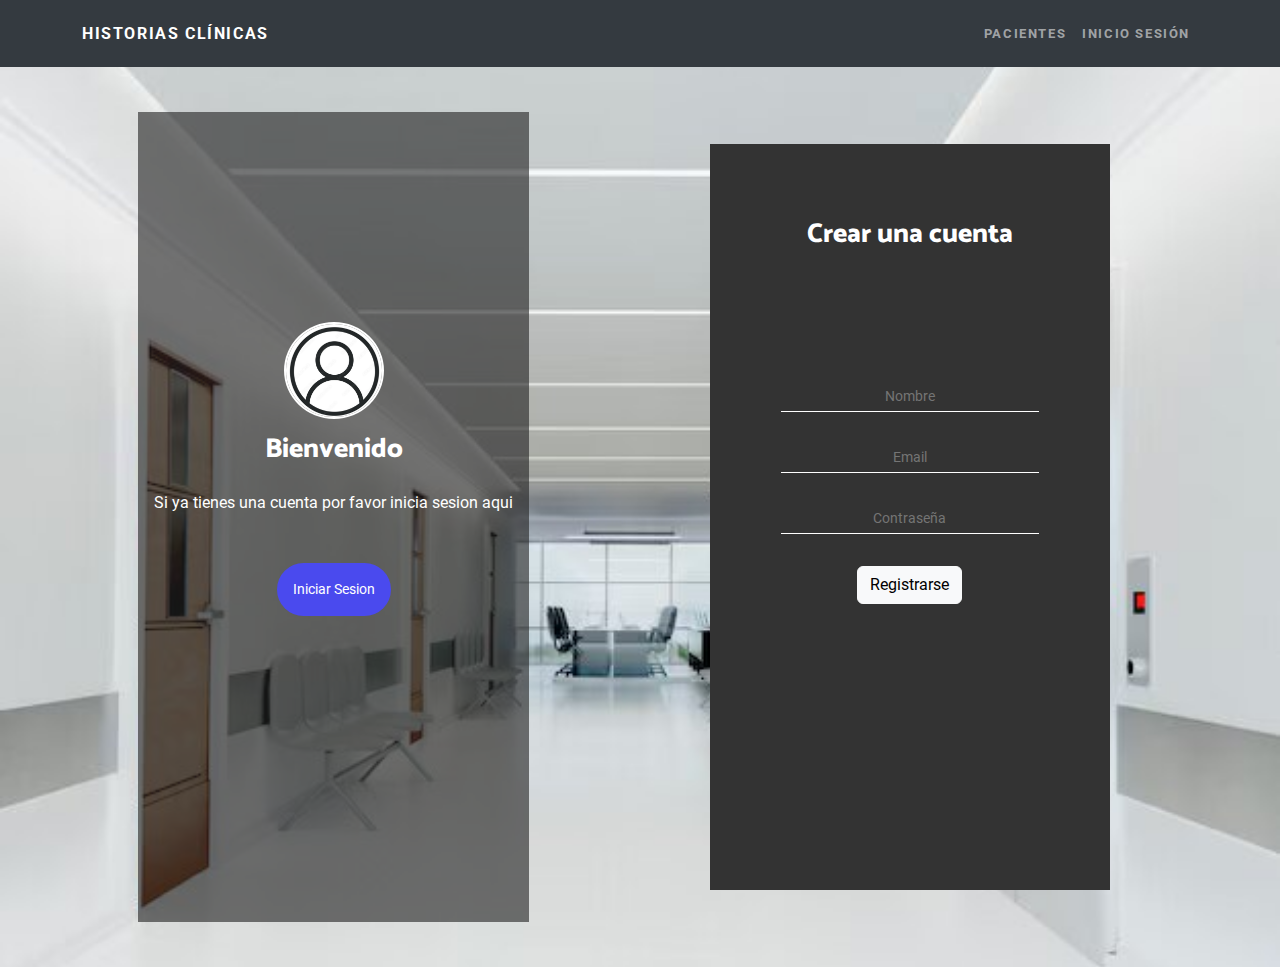
<file: login.html>
<!DOCTYPE html>
<html data-bs-theme="light" lang="en">
  <!-- Declaración del tipo de documento y configuración del idioma -->
  <head>
    <meta charset="utf-8" />
    <!-- Configuración del juego de caracteres -->
    <meta
      name="viewport"
      content="width=device-width, initial-scale=1.0, shrink-to-fit=no"
    />
    <!-- Configuración del viewport para diseño responsive -->
    <title>Luber</title>
    <!-- Título de la página -->
    <link rel="stylesheet" href="./assets/css/login.css" />
    <!-- Enlace a la hoja de estilos personalizada para el login -->
    <link rel="preconnect" href="https://fonts.googleapis.com" />
    <!-- Preconexión a Google Fonts para mejorar el rendimiento -->
    <link rel="preconnect" href="https://fonts.gstatic.com" crossorigin />
    <!-- Preconexión a Google Fonts con configuración de CORS -->
    <link
      href="https://fonts.googleapis.com/css2?family=Roboto:wght@400;700&display=swap"
      rel="stylesheet"
    />
    <!-- Enlace a la fuente Roboto desde Google Fonts -->
    <link
      href="https://unpkg.com/boxicons@2.1.1/css/boxicons.min.css"
      rel="stylesheet"
    />
    <!-- Enlace a los íconos de Boxicons -->
    <link rel="stylesheet" href="assets/bootstrap/css/bootstrap.min.css" />
    <!-- Enlace a la hoja de estilos de Bootstrap -->
    <link rel="stylesheet" href="assets/css/Catamaran.css" />
    <!-- Enlace a la fuente Catamaran -->
    <link rel="stylesheet" href="assets/css/Lato.css" />
    <!-- Enlace a la fuente Lato -->
    <link rel="stylesheet" href="assets/css/Roboto.css" />
    <!-- Enlace a la fuente Roboto -->
  </head>
  <body>
    <!-- Cuerpo del documento -->
    <nav class="navbar navbar-expand-lg bg-dark navbar-custom navbar-dark">
      <!-- Barra de navegación -->
      <div class="container">
        <a class="navbar-brand" href="index.html">Historias clínicas</a>
        <!-- Enlace a la página principal -->
        <button
          data-bs-toggle="collapse"
          class="navbar-toggler"
          data-bs-target="#navbarResponsive"
        >
          <span class="visually-hidden">Toggle navigation</span>
          <!-- Botón para expandir/collapse la navegación -->
          <span class="navbar-toggler-icon"></span>
          <!-- Ícono del botón -->
        </button>
        <div class="collapse navbar-collapse" id="navbarResponsive">
          <ul class="navbar-nav ms-auto">
            <!-- Lista de elementos de la navegación -->
            <li class="nav-item">
              <a class="nav-link" href="lista.html">Pacientes</a>
              <!-- Enlace a la página de lista de pacientes -->
            </li>
            <li class="nav-item">
              <a class="nav-link" href="login.html">Inicio sesión</a>
              <!-- Enlace a la página de inicio de sesión -->
            </li>
          </ul>
        </div>
      </div>
    </nav>
    <div class="section">
      <!-- Sección principal -->
      <div class="container-form sign-up">
        <!-- Contenedor para el formulario de registro -->
        <div class="welcome-back">
          <!-- Mensaje de bienvenida -->
          <div class="message">
            <img src="./assets/img/login.jpg" alt="Imagen de Bienvenida" />
            <!-- Imagen de bienvenida -->
            <h2>Bienvenido</h2>
            <p>Si ya tienes una cuenta por favor inicia sesion aqui</p>
            <button class="sign-up-btn">Iniciar Sesion</button>
            <!-- Botón para cambiar a la vista de inicio de sesión -->
          </div>
        </div>
        <form class="formulario" id="registerForm" action="index.html">
          <!-- Formulario de registro -->
          <h2 class="create-account">Crear una cuenta</h2>
          <p class="cuenta-gratis"></p>
          <input type="text" placeholder="Nombre" id="nameInput" required />
          <!-- Campo de texto para el nombre -->
          <input type="email" placeholder="Email" id="emailInput" required />
          <!-- Campo de texto para el email -->
          <input type="password" placeholder="Contraseña" id="passwordInput" />
          <!-- Campo de texto para la contraseña -->
          <button type="submit" class="btn btn-light">Registrarse</button>
          <!-- Botón de envío del formulario de registro -->
        </form>
      </div>
      <div class="container-form sign-in">
        <!-- Contenedor para el formulario de inicio de sesión -->
        <form class="formulario" id="loginForm" action="index.html">
          <!-- Formulario de inicio de sesión -->
          <h2 class="create-account">Iniciar Sesion</h2>
          <p class="cuenta-gratis"></p>
          <input type="email" placeholder="Correo" id="loginEmailInput" />
          <!-- Campo de texto para el email de inicio de sesión -->
          <input
            type="password"
            placeholder="Contraseña"
            id="loginPasswordInput"
          />
          <!-- Campo de texto para la contraseña de inicio de sesión -->
          <button type="submit" class="btn btn-light">Iniciar sesión</button>
          <!-- Botón de envío del formulario de inicio de sesión -->
        </form>
        <div class="welcome-back">
          <!-- Mensaje de bienvenida -->
          <div class="message">
            <h2>Bienvenido de nuevo</h2>
            <p>Registrese aqui</p>
            <button class="sign-in-btn">Registrarse</button>
            <!-- Botón para cambiar a la vista de registro -->
          </div>
        </div>
      </div>
    </div>
    <script src="assets/js/login.js"></script>
    <!-- Enlace al archivo JavaScript personalizado para el login -->
    <script src="https://cdn.jsdelivr.net/npm/bootstrap@5.3.2/dist/js/bootstrap.bundle.min.js"></script>
    <!-- Enlace al archivo JavaScript de Bootstrap -->
  </body>
</html>
</file>
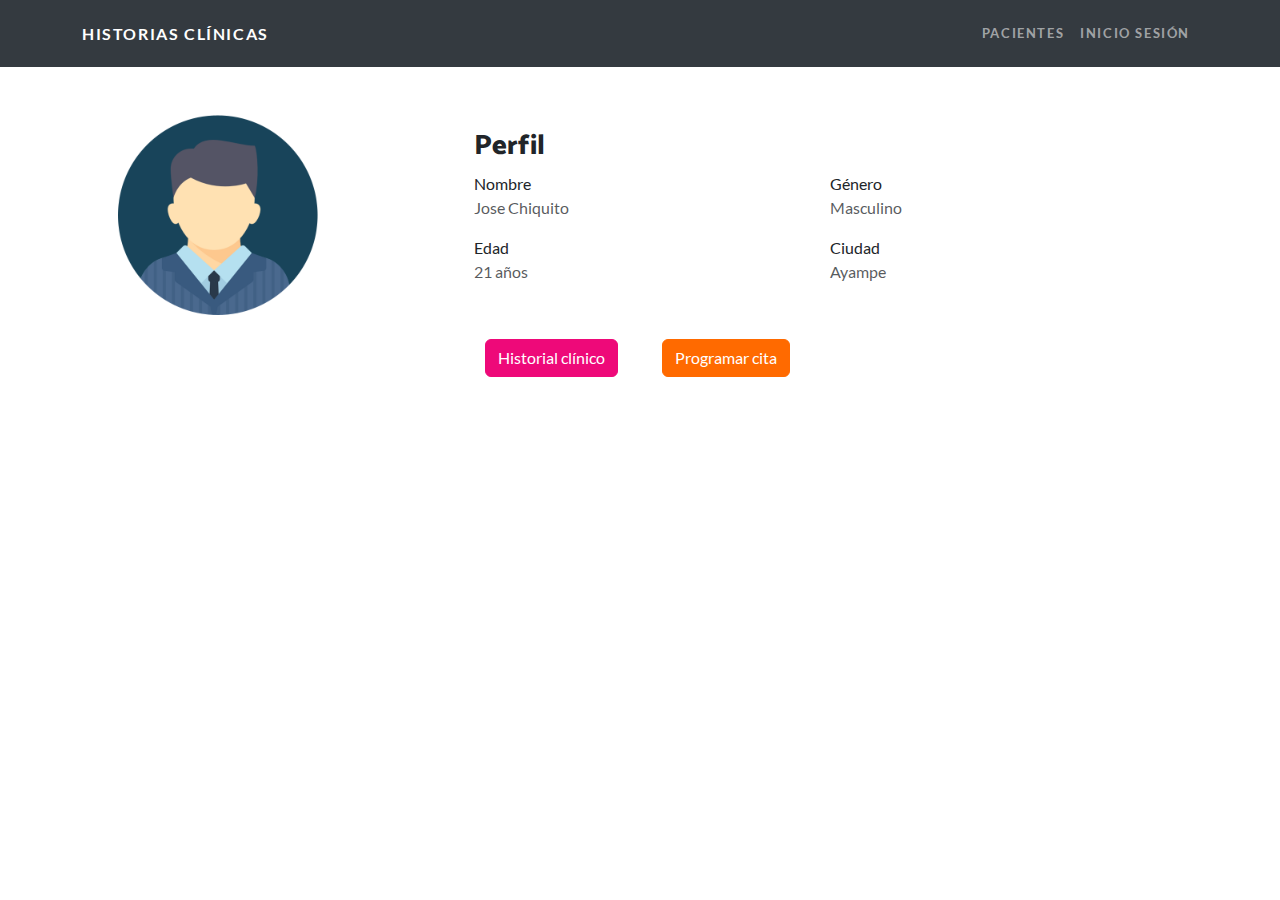
<file: profile.html>
<!DOCTYPE html>
<html data-bs-theme="light" lang="en">
  <!-- Declaración del tipo de documento y configuración del idioma -->
  <head>
    <meta charset="utf-8" />
    <!-- Configuración del juego de caracteres -->
    <meta
      name="viewport"
      content="width=device-width, initial-scale=1.0, shrink-to-fit=no"
    />
    <!-- Configuración del viewport para diseño responsive -->
    <title>Luber</title>
    <!-- Título de la página -->
    <link rel="stylesheet" href="assets/bootstrap/css/bootstrap.min.css" />
    <!-- Enlace a la hoja de estilos de Bootstrap -->
    <link rel="stylesheet" href="assets/css/Catamaran.css" />
    <!-- Enlace a la fuente Catamaran -->
    <link rel="stylesheet" href="assets/css/Lato.css" />
    <!-- Enlace a la fuente Lato -->
    <link rel="stylesheet" href="assets/css/Roboto.css" />
    <!-- Enlace a la fuente Roboto -->
    <link rel="stylesheet" href="assets/css/Lista-Productos-Canito.css" />
    <!-- Enlace a la hoja de estilos personalizada Lista-Productos-Canito -->
    <link rel="stylesheet" href="assets/css/Pretty-Registration-Form-.css" />
    <!-- Enlace a la hoja de estilos personalizada Pretty-Registration-Form -->
    <link
      rel="stylesheet"
      href="assets/css/Responsive-Form-Contact-Form-Clean.css"
    />
    <!-- Enlace a la hoja de estilos personalizada para formularios responsivos -->
    <link rel="stylesheet" href="assets/css/Responsive-Form.css" />
    <!-- Enlace a la hoja de estilos personalizada Responsive-Form -->
  </head>

  <body>
    <!-- Cuerpo del documento -->
    <nav class="navbar navbar-expand-lg bg-dark navbar-custom navbar-dark">
      <!-- Barra de navegación -->
      <div class="container">
        <a class="navbar-brand" href="index.html">Historias clínicas</a>
        <!-- Enlace a la página principal -->
        <button
          data-bs-toggle="collapse"
          class="navbar-toggler"
          data-bs-target="#navbarResponsive"
        >
          <span class="visually-hidden">Toggle navigation</span>
          <!-- Botón para expandir/colapsar la navegación -->
          <span class="navbar-toggler-icon"></span>
          <!-- Ícono del botón -->
        </button>
        <div class="collapse navbar-collapse" id="navbarResponsive">
          <ul class="navbar-nav ms-auto">
            <!-- Lista de elementos de la navegación -->
            <li class="nav-item">
              <a class="nav-link" href="lista.html">Pacientes</a>
              <!-- Enlace a la página de lista de pacientes -->
            </li>
            <li class="nav-item">
              <a class="nav-link" href="login.html">Inicio sesión</a>
              <!-- Enlace a la página de inicio de sesión -->
            </li>
          </ul>
        </div>
      </div>
    </nav>

    <section class="section about-section gray-bg" id="about">
      <!-- Sección de perfil -->
      <div class="container p-5">
        <!-- Contenedor principal con padding -->
        <div class="row align-items-center flex-row-reverse">
          <div class="col-lg-8">
            <div class="about-text go-to">
              <h3 class="dark-color">Perfil</h3>
              <!-- Título de la sección de perfil -->
              <div class="row about-list">
                <div class="col-md-6">
                  <div class="media">
                    <label>Nombre</label>
                    <p class="text-muted">Jose Chiquito</p>
                    <!-- Información del nombre del usuario -->
                  </div>
                  <div class="media">
                    <label>Edad</label>
                    <p class="text-muted">21 años</p>
                    <!-- Información de la edad del usuario -->
                  </div>
                </div>
                <div class="col-md-6">
                  <div class="media">
                    <label>Género</label>
                    <p class="text-muted">Masculino</p>
                    <!-- Información del género del usuario -->
                  </div>
                  <div class="media">
                    <label>Ciudad</label>
                    <p class="text-muted">Ayampe</p>
                    <!-- Información de la ciudad del usuario -->
                  </div>
                </div>
              </div>
            </div>
          </div>
          <div class="col-lg-4">
            <div class="about-avatar">
              <img
                style="height: 200px"
                src="./assets/img/usuario.png"
                title=""
              />
              <!-- Imagen de perfil del usuario -->
            </div>
          </div>
        </div>
        <div class="counter">
          <div class="row">
            <div class="mt-4 col-6">
              <div class="float-end count-data text-center">
                <a href="history.html" class="btn btn-primary"
                  >Historial clínico</a
                >
                <!-- Enlace al historial clínico del usuario -->
              </div>
            </div>
            <div class="mt-4 col-6">
              <div class="float-start count-data text-center">
                <a href="program.html" class="btn btn-secondary"
                  >Programar cita</a
                >
                <!-- Enlace para programar una cita -->
              </div>
            </div>
          </div>
        </div>
      </div>
    </section>

    <script src="https://cdn.jsdelivr.net/npm/bootstrap@5.3.2/dist/js/bootstrap.bundle.min.js"></script>
    <!-- Enlace al archivo JavaScript de Bootstrap -->
  </body>
</html>
</file>
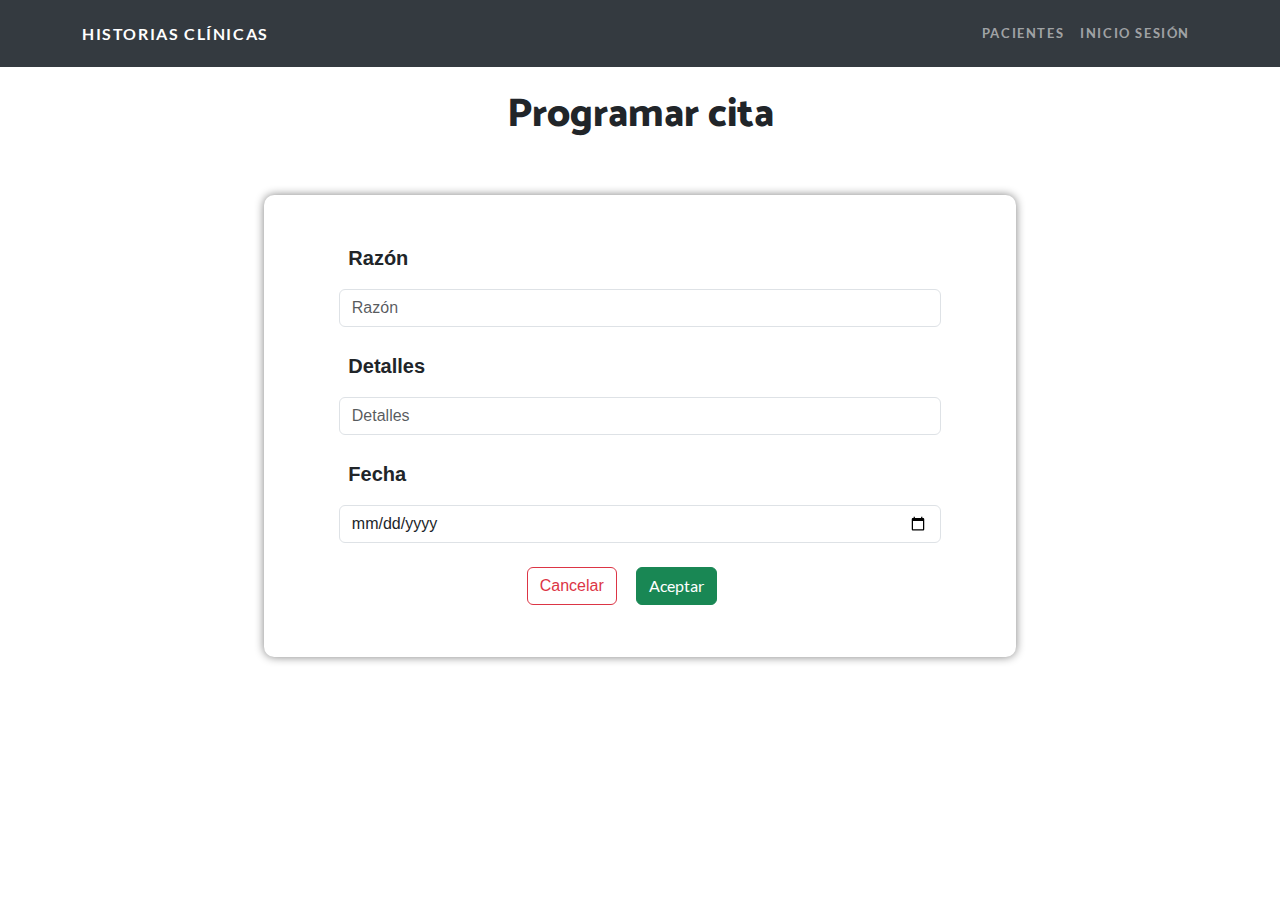
<file: program.html>
<!DOCTYPE html>
<html data-bs-theme="light" lang="en">
  <!-- Declaración del tipo de documento y configuración del idioma -->
  <head>
    <meta charset="utf-8" />
    <!-- Configuración del juego de caracteres -->
    <meta
      name="viewport"
      content="width=device-width, initial-scale=1.0, shrink-to-fit=no"
    />
    <!-- Configuración del viewport para diseño responsive -->
    <title>Luber</title>
    <!-- Título de la página -->
    <link rel="stylesheet" href="assets/bootstrap/css/bootstrap.min.css" />
    <!-- Enlace a la hoja de estilos de Bootstrap -->
    <link rel="stylesheet" href="assets/css/Catamaran.css" />
    <!-- Enlace a la fuente Catamaran -->
    <link rel="stylesheet" href="assets/css/Lato.css" />
    <!-- Enlace a la fuente Lato -->
    <link
      rel="stylesheet"
      href="assets/css/Responsive-Form-Contact-Form-Clean.css"
    />
    <!-- Enlace a la hoja de estilos personalizada para formularios responsivos -->
  </head>

  <body>
    <!-- Cuerpo del documento -->
    <nav class="navbar navbar-expand-lg bg-dark navbar-custom navbar-dark">
      <!-- Barra de navegación -->
      <div class="container">
        <a class="navbar-brand" href="index.html">Historias clínicas</a>
        <!-- Enlace a la página principal -->
        <button
          data-bs-toggle="collapse"
          class="navbar-toggler"
          data-bs-target="#navbarResponsive"
        >
          <span class="visually-hidden">Toggle navigation</span>
          <!-- Botón para expandir/collapse la navegación -->
          <span class="navbar-toggler-icon"></span>
          <!-- Ícono del botón -->
        </button>
        <div class="collapse navbar-collapse" id="navbarResponsive">
          <ul class="navbar-nav ms-auto">
            <!-- Lista de elementos de la navegación -->
            <li class="nav-item">
              <a class="nav-link" href="lista.html">Pacientes</a>
              <!-- Enlace a la página de lista de pacientes -->
            </li>
            <li class="nav-item">
              <a class="nav-link" href="login.html">Inicio sesión</a>
              <!-- Enlace a la página de inicio de sesión -->
            </li>
          </ul>
        </div>
      </div>
    </nav>
    <div>
      <h1 class="text-center pt-4">Programar cita</h1>
      <!-- Título centrado de la sección de programación de citas -->
    </div>
    <div class="container p-5">
      <!-- Contenedor principal con padding -->
      <div>
        <form id="appointmentForm">
          <!-- Formulario de programación de citas -->
          <div class="form-group mb-3">
            <div id="formdiv">
              <div
                class="row"
                style="margin-right: 0px; margin-left: 0px; padding-top: 24px"
              >
                <div class="col-md-8 offset-md-1 mt-4">
                  <!-- Etiqueta y campo de entrada para la razón de la cita -->
                  <p
                    style="
                      margin-left: 2%;
                      font-family: Roboto, sans-serif;
                      font-size: 20px;
                    "
                  >
                    <strong>Razón</strong>
                  </p>
                </div>
                <div class="col-md-10 offset-md-1">
                  <input
                    class="form-control"
                    type="text"
                    style="margin-left: 0px; font-family: Roboto, sans-serif"
                    name="reason"
                    id="reasonInput"
                    placeholder="Razón"
                  />
                  <!-- Campo de texto para la razón de la cita -->
                </div>
              </div>
              <div
                class="row"
                style="margin-right: 0px; margin-left: 0px; padding-top: 24px"
              >
                <div class="col-md-8 offset-md-1">
                  <!-- Etiqueta y campo de entrada para los detalles de la cita -->
                  <p
                    style="
                      margin-left: 2%;
                      font-family: Roboto, sans-serif;
                      font-size: 20px;
                    "
                  >
                    <strong>Detalles</strong>
                  </p>
                </div>
                <div class="col-md-10 offset-md-1">
                  <input
                    class="form-control"
                    type="text"
                    style="margin-left: 0px; font-family: Roboto, sans-serif"
                    id="detailsInput"
                    placeholder="Detalles"
                  />
                  <!-- Campo de texto para los detalles de la cita -->
                </div>
              </div>
              <div
                class="row"
                style="margin-right: 0px; margin-left: 0px; padding-top: 24px"
              >
                <div class="col-md-8 offset-md-1">
                  <!-- Etiqueta y campo de entrada para la fecha de la cita -->
                  <p
                    style="
                      margin-left: 2%;
                      font-family: Roboto, sans-serif;
                      font-size: 20px;
                    "
                  >
                    <strong>Fecha</strong>
                  </p>
                </div>
                <div class="col-md-10 offset-md-1">
                  <input
                    class="form-control"
                    style="font-family: Roboto, sans-serif"
                    type="date"
                    id="dateInput"
                  />
                  <!-- Campo de texto para la fecha de la cita -->
                </div>
              </div>
              <div
                class="row"
                style="margin-right: 0px; margin-left: 0px; padding-top: 24px"
              >
                <div class="col-12 col-md-4 col-xl-5 offset-md-4 offset-xl-4">
                  <!-- Botones de cancelar y aceptar -->
                  <a
                    class="btn btn-outline-danger"
                    style="font-family: Roboto, sans-serif"
                    href="profile.html"
                  >
                    Cancelar
                  </a>
                  <!-- Botón para cancelar y regresar al perfil -->
                  <button
                    class="btn btn-success"
                    style="margin-left: 16px"
                    type="submit"
                  >
                    Aceptar
                  </button>
                  <!-- Botón para enviar el formulario -->
                </div>
              </div>
            </div>
          </div>
        </form>
        <!-- Cierre del formulario -->
      </div>
    </div>
    <!-- Cierre del contenedor principal -->
    <script src="https://cdn.jsdelivr.net/npm/bootstrap@5.3.2/dist/js/bootstrap.bundle.min.js"></script>
    <!-- Enlace al archivo JavaScript de Bootstrap -->
    <script src="assets/js/programar.js"></script>
    <!-- Enlace al archivo JavaScript personalizado para la programación de citas -->
  </body>
</html>
</file>
<file: assets/css/login.css>
/* Estilo global para todas las etiquetas */
* {
  margin: 0;
  padding: 0;
  box-sizing: border-box;
  font-family: "Roboto", sans-serif; /* Establece la fuente predeterminada para todo el documento */
}

/* Estilo para una sección genérica */
.section {
  height: 100vh; /* Toma el 100% del alto de la ventana */
  display: flex; /* Usa el modelo de caja flexible */
  align-items: center; /* Centra verticalmente los elementos */
  justify-content: center; /* Centra horizontalmente los elementos */
  background-image: url("../img/iman.jpg"); /* Establece una imagen de fondo */
  background-position: center; /* Centra la imagen de fondo */
  background-repeat: no-repeat; /* No repite la imagen de fondo */
  background-size: cover; /* Ajusta la imagen de fondo para cubrir todo el contenedor */
  color: #fff; /* Color de texto blanco */
}

/* Estilo para un contenedor de formularios */
.container-form {
  width: 90%; /* Ancho del contenedor */
  height: 90vh; /* Alto del contenedor */
  display: flex; /* Usa el modelo de caja flexible */
  justify-content: space-around; /* Distribuye los elementos equitativamente */
  transition: all 0.5s ease-out; /* Transición suave para cambios */
}

/* Estilo para la sección de bienvenida */
.welcome-back {
  display: flex; /* Usa el modelo de caja flexible */
  align-items: center; /* Centra verticalmente los elementos */
  text-align: center; /* Alinea el texto al centro */
  color: #222222; /* Color de texto oscuro */
  background-color: #2222229c; /* Color de fondo oscuro con transparencia */
}

/* Estilo para el mensaje */
.message {
  padding: 1rem; /* Espaciado interno */
  color: white; /* Color de texto blanco */
  position: relative; /* Posición relativa para el posicionamiento de la imagen */
}

/* Estilo para la imagen dentro del mensaje */
.message img {
  width: 100px; /* Ajusta el tamaño de la imagen según tu diseño */
  height: auto; /* Para mantener la proporción de la imagen */
  position: absolute; /* Posición absoluta para ajustarla */
  top: -80px; /* Ajusta la posición vertical de la imagen */
  left: 50%; /* Centra horizontalmente la imagen */
  transform: translateX(-50%); /* Centra horizontalmente la imagen */
  border-radius: 50%; /* Borde redondo */
  border: 2px solid white; /* Borde blanco */
  z-index: 1; /* Para colocar la imagen encima del texto */
}

/* Estilo para párrafos dentro del mensaje */
.message p {
  color: white; /* Cambiar el color del texto a blanco */
}

/* Estilo para títulos dentro del mensaje */
.message h2 {
  font-size: 1.7rem;
  padding: 1rem 0;
}

/* Estilo para botones dentro del mensaje */
.message button {
  padding: 1rem;
  font-weight: 400;
  background-color: #4a4aee;
  border-radius: 2rem;
  border: none;
  outline: none;
  cursor: pointer;
  font-size: 0.9rem;
  margin-top: 2rem;
  transition: all 0.3s ease-in;
  color: #fff;
}

/* Estilo para botones en estado hover */
.message button:hover {
  background-color: #6464f8;
}

/* Estilo para el contenedor del formulario */
.formulario {
  width: 400px;
  padding: 1rem;
  margin: 2rem;
  background-color: rgb(51, 51, 51);
  text-align: center;
}

/* Estilo para el enlace de creación de cuenta */
.create-account {
  padding: 2.7rem 0;
  font-size: 1.7rem;
  margin-top: 1rem;
}

/* Estilo para el icono en el borde */
.border-icon {
  height: 20px;
  width: 20px;
  display: flex;
  align-items: center;
  justify-content: center;
  padding: 1.5rem;
  border: solid thin white;
  border-radius: 50%;
  font-size: 1.5rem;
  transition: all 0.3s ease-in;
}

/* Estilo para el icono en estado hover */
.border-icon:hover {
  background-color: #4a4aee;
  cursor: pointer;
}

/* Estilo para la sección "Cuenta gratis" */
.cuenta-gratis {
  padding: 2rem 0;
}

/* Estilo para los campos de entrada dentro del formulario */
.formulario input {
  width: 70%; /* Ancho del campo de entrada */
  display: block; /* Hace que el elemento sea un bloque */
  margin: auto; /* Centra horizontalmente el campo de entrada */
  margin-bottom: 2rem; /* Espaciado inferior */
  background-color: transparent; /* Fondo transparente */
  border: none; /* Sin borde */
  border-bottom: white thin solid; /* Borde inferior delgado blanco */
  text-align: center; /* Alineación del texto al centro */
  outline: none; /* Sin contorno al seleccionar */
  padding: 0.2rem 0; /* Espaciado interno */
  font-size: 0.9rem; /* Tamaño de fuente */
  color: white; /* Color de texto blanco */
}

/* Estilo específico para el botón dentro del formulario */
.formulario input[type="button"] {
  width: 60%; /* Ancho del botón */
  margin: auto; /* Centra horizontalmente el botón */
  border: solid thin white; /* Borde delgado blanco */
  padding: 0.7rem; /* Espaciado interno del botón */
  border-radius: 2rem; /* Borde redondeado */
  background-color: white; /* Color de fondo blanco */
  font-weight: 600; /* Peso de la fuente */
  margin-top: 3rem; /* Espaciado superior */
  font-size: 0.8rem; /* Tamaño de fuente */
  cursor: pointer; /* Cursor de puntero */
  color: #222; /* Color de texto oscuro */
}
.sign-in {
  position: absolute; /* Posición absoluta */
  opacity: 0; /* Opacidad inicial cero */
  visibility: hidden; /* Oculto inicialmente */
}

/* Estado activo de la sección de inicio de sesión */
.sign-in.active {
  opacity: 1; /* Opacidad completa al activarse */
  visibility: visible; /* Visible al activarse */
}

/* Estado activo de la sección de registro */
.sign-up.active {
  opacity: 0; /* Opacidad cero al activarse */
  visibility: hidden; /* Oculto al activarse */
}
</file>
<file: assets/css/Catamaran.css>
@font-face {
	font-family: 'Catamaran';
	src: url(../../assets/fonts/Catamaran-e380442d8b1468628aa314dca45a5fd0.woff2) format('woff2');
	font-weight: 100;
	font-style: normal;
	font-display: swap;
	unicode-range: U+0964-0965, U+0B82-0BFA, U+200C-200D, U+20B9, U+25CC;
}

@font-face {
	font-family: 'Catamaran';
	src: url(../../assets/fonts/Catamaran-a330b8a35fa3025064650dfed8b283e7.woff2) format('woff2');
	font-weight: 100;
	font-style: normal;
	font-display: swap;
	unicode-range: U+0100-02AF, U+0304, U+0308, U+0329, U+1E00-1E9F, U+1EF2-1EFF, U+2020, U+20A0-20AB, U+20AD-20C0, U+2113, U+2C60-2C7F, U+A720-A7FF;
}

@font-face {
	font-family: 'Catamaran';
	src: url(../../assets/fonts/Catamaran-4fceb9c253d361775ad59bd3c1d80775.woff2) format('woff2');
	font-weight: 100;
	font-style: normal;
	font-display: swap;
	unicode-range: U+0000-00FF, U+0131, U+0152-0153, U+02BB-02BC, U+02C6, U+02DA, U+02DC, U+0304, U+0308, U+0329, U+2000-206F, U+2074, U+20AC, U+2122, U+2191, U+2193, U+2212, U+2215, U+FEFF, U+FFFD;
}

@font-face {
	font-family: 'Catamaran';
	src: url(../../assets/fonts/Catamaran-e380442d8b1468628aa314dca45a5fd0.woff2) format('woff2');
	font-weight: 200;
	font-style: normal;
	font-display: swap;
	unicode-range: U+0964-0965, U+0B82-0BFA, U+200C-200D, U+20B9, U+25CC;
}

@font-face {
	font-family: 'Catamaran';
	src: url(../../assets/fonts/Catamaran-a330b8a35fa3025064650dfed8b283e7.woff2) format('woff2');
	font-weight: 200;
	font-style: normal;
	font-display: swap;
	unicode-range: U+0100-02AF, U+0304, U+0308, U+0329, U+1E00-1E9F, U+1EF2-1EFF, U+2020, U+20A0-20AB, U+20AD-20C0, U+2113, U+2C60-2C7F, U+A720-A7FF;
}

@font-face {
	font-family: 'Catamaran';
	src: url(../../assets/fonts/Catamaran-4fceb9c253d361775ad59bd3c1d80775.woff2) format('woff2');
	font-weight: 200;
	font-style: normal;
	font-display: swap;
	unicode-range: U+0000-00FF, U+0131, U+0152-0153, U+02BB-02BC, U+02C6, U+02DA, U+02DC, U+0304, U+0308, U+0329, U+2000-206F, U+2074, U+20AC, U+2122, U+2191, U+2193, U+2212, U+2215, U+FEFF, U+FFFD;
}

@font-face {
	font-family: 'Catamaran';
	src: url(../../assets/fonts/Catamaran-e380442d8b1468628aa314dca45a5fd0.woff2) format('woff2');
	font-weight: 300;
	font-style: normal;
	font-display: swap;
	unicode-range: U+0964-0965, U+0B82-0BFA, U+200C-200D, U+20B9, U+25CC;
}

@font-face {
	font-family: 'Catamaran';
	src: url(../../assets/fonts/Catamaran-a330b8a35fa3025064650dfed8b283e7.woff2) format('woff2');
	font-weight: 300;
	font-style: normal;
	font-display: swap;
	unicode-range: U+0100-02AF, U+0304, U+0308, U+0329, U+1E00-1E9F, U+1EF2-1EFF, U+2020, U+20A0-20AB, U+20AD-20C0, U+2113, U+2C60-2C7F, U+A720-A7FF;
}

@font-face {
	font-family: 'Catamaran';
	src: url(../../assets/fonts/Catamaran-4fceb9c253d361775ad59bd3c1d80775.woff2) format('woff2');
	font-weight: 300;
	font-style: normal;
	font-display: swap;
	unicode-range: U+0000-00FF, U+0131, U+0152-0153, U+02BB-02BC, U+02C6, U+02DA, U+02DC, U+0304, U+0308, U+0329, U+2000-206F, U+2074, U+20AC, U+2122, U+2191, U+2193, U+2212, U+2215, U+FEFF, U+FFFD;
}

@font-face {
	font-family: 'Catamaran';
	src: url(../../assets/fonts/Catamaran-e380442d8b1468628aa314dca45a5fd0.woff2) format('woff2');
	font-weight: 400;
	font-style: normal;
	font-display: swap;
	unicode-range: U+0964-0965, U+0B82-0BFA, U+200C-200D, U+20B9, U+25CC;
}

@font-face {
	font-family: 'Catamaran';
	src: url(../../assets/fonts/Catamaran-a330b8a35fa3025064650dfed8b283e7.woff2) format('woff2');
	font-weight: 400;
	font-style: normal;
	font-display: swap;
	unicode-range: U+0100-02AF, U+0304, U+0308, U+0329, U+1E00-1E9F, U+1EF2-1EFF, U+2020, U+20A0-20AB, U+20AD-20C0, U+2113, U+2C60-2C7F, U+A720-A7FF;
}

@font-face {
	font-family: 'Catamaran';
	src: url(../../assets/fonts/Catamaran-4fceb9c253d361775ad59bd3c1d80775.woff2) format('woff2');
	font-weight: 400;
	font-style: normal;
	font-display: swap;
	unicode-range: U+0000-00FF, U+0131, U+0152-0153, U+02BB-02BC, U+02C6, U+02DA, U+02DC, U+0304, U+0308, U+0329, U+2000-206F, U+2074, U+20AC, U+2122, U+2191, U+2193, U+2212, U+2215, U+FEFF, U+FFFD;
}

@font-face {
	font-family: 'Catamaran';
	src: url(../../assets/fonts/Catamaran-e380442d8b1468628aa314dca45a5fd0.woff2) format('woff2');
	font-weight: 500;
	font-style: normal;
	font-display: swap;
	unicode-range: U+0964-0965, U+0B82-0BFA, U+200C-200D, U+20B9, U+25CC;
}

@font-face {
	font-family: 'Catamaran';
	src: url(../../assets/fonts/Catamaran-a330b8a35fa3025064650dfed8b283e7.woff2) format('woff2');
	font-weight: 500;
	font-style: normal;
	font-display: swap;
	unicode-range: U+0100-02AF, U+0304, U+0308, U+0329, U+1E00-1E9F, U+1EF2-1EFF, U+2020, U+20A0-20AB, U+20AD-20C0, U+2113, U+2C60-2C7F, U+A720-A7FF;
}

@font-face {
	font-family: 'Catamaran';
	src: url(../../assets/fonts/Catamaran-4fceb9c253d361775ad59bd3c1d80775.woff2) format('woff2');
	font-weight: 500;
	font-style: normal;
	font-display: swap;
	unicode-range: U+0000-00FF, U+0131, U+0152-0153, U+02BB-02BC, U+02C6, U+02DA, U+02DC, U+0304, U+0308, U+0329, U+2000-206F, U+2074, U+20AC, U+2122, U+2191, U+2193, U+2212, U+2215, U+FEFF, U+FFFD;
}

@font-face {
	font-family: 'Catamaran';
	src: url(../../assets/fonts/Catamaran-e380442d8b1468628aa314dca45a5fd0.woff2) format('woff2');
	font-weight: 600;
	font-style: normal;
	font-display: swap;
	unicode-range: U+0964-0965, U+0B82-0BFA, U+200C-200D, U+20B9, U+25CC;
}

@font-face {
	font-family: 'Catamaran';
	src: url(../../assets/fonts/Catamaran-a330b8a35fa3025064650dfed8b283e7.woff2) format('woff2');
	font-weight: 600;
	font-style: normal;
	font-display: swap;
	unicode-range: U+0100-02AF, U+0304, U+0308, U+0329, U+1E00-1E9F, U+1EF2-1EFF, U+2020, U+20A0-20AB, U+20AD-20C0, U+2113, U+2C60-2C7F, U+A720-A7FF;
}

@font-face {
	font-family: 'Catamaran';
	src: url(../../assets/fonts/Catamaran-4fceb9c253d361775ad59bd3c1d80775.woff2) format('woff2');
	font-weight: 600;
	font-style: normal;
	font-display: swap;
	unicode-range: U+0000-00FF, U+0131, U+0152-0153, U+02BB-02BC, U+02C6, U+02DA, U+02DC, U+0304, U+0308, U+0329, U+2000-206F, U+2074, U+20AC, U+2122, U+2191, U+2193, U+2212, U+2215, U+FEFF, U+FFFD;
}

@font-face {
	font-family: 'Catamaran';
	src: url(../../assets/fonts/Catamaran-e380442d8b1468628aa314dca45a5fd0.woff2) format('woff2');
	font-weight: 700;
	font-style: normal;
	font-display: swap;
	unicode-range: U+0964-0965, U+0B82-0BFA, U+200C-200D, U+20B9, U+25CC;
}

@font-face {
	font-family: 'Catamaran';
	src: url(../../assets/fonts/Catamaran-a330b8a35fa3025064650dfed8b283e7.woff2) format('woff2');
	font-weight: 700;
	font-style: normal;
	font-display: swap;
	unicode-range: U+0100-02AF, U+0304, U+0308, U+0329, U+1E00-1E9F, U+1EF2-1EFF, U+2020, U+20A0-20AB, U+20AD-20C0, U+2113, U+2C60-2C7F, U+A720-A7FF;
}

@font-face {
	font-family: 'Catamaran';
	src: url(../../assets/fonts/Catamaran-4fceb9c253d361775ad59bd3c1d80775.woff2) format('woff2');
	font-weight: 700;
	font-style: normal;
	font-display: swap;
	unicode-range: U+0000-00FF, U+0131, U+0152-0153, U+02BB-02BC, U+02C6, U+02DA, U+02DC, U+0304, U+0308, U+0329, U+2000-206F, U+2074, U+20AC, U+2122, U+2191, U+2193, U+2212, U+2215, U+FEFF, U+FFFD;
}

@font-face {
	font-family: 'Catamaran';
	src: url(../../assets/fonts/Catamaran-e380442d8b1468628aa314dca45a5fd0.woff2) format('woff2');
	font-weight: 800;
	font-style: normal;
	font-display: swap;
	unicode-range: U+0964-0965, U+0B82-0BFA, U+200C-200D, U+20B9, U+25CC;
}

@font-face {
	font-family: 'Catamaran';
	src: url(../../assets/fonts/Catamaran-a330b8a35fa3025064650dfed8b283e7.woff2) format('woff2');
	font-weight: 800;
	font-style: normal;
	font-display: swap;
	unicode-range: U+0100-02AF, U+0304, U+0308, U+0329, U+1E00-1E9F, U+1EF2-1EFF, U+2020, U+20A0-20AB, U+20AD-20C0, U+2113, U+2C60-2C7F, U+A720-A7FF;
}

@font-face {
	font-family: 'Catamaran';
	src: url(../../assets/fonts/Catamaran-4fceb9c253d361775ad59bd3c1d80775.woff2) format('woff2');
	font-weight: 800;
	font-style: normal;
	font-display: swap;
	unicode-range: U+0000-00FF, U+0131, U+0152-0153, U+02BB-02BC, U+02C6, U+02DA, U+02DC, U+0304, U+0308, U+0329, U+2000-206F, U+2074, U+20AC, U+2122, U+2191, U+2193, U+2212, U+2215, U+FEFF, U+FFFD;
}

@font-face {
	font-family: 'Catamaran';
	src: url(../../assets/fonts/Catamaran-e380442d8b1468628aa314dca45a5fd0.woff2) format('woff2');
	font-weight: 900;
	font-style: normal;
	font-display: swap;
	unicode-range: U+0964-0965, U+0B82-0BFA, U+200C-200D, U+20B9, U+25CC;
}

@font-face {
	font-family: 'Catamaran';
	src: url(../../assets/fonts/Catamaran-a330b8a35fa3025064650dfed8b283e7.woff2) format('woff2');
	font-weight: 900;
	font-style: normal;
	font-display: swap;
	unicode-range: U+0100-02AF, U+0304, U+0308, U+0329, U+1E00-1E9F, U+1EF2-1EFF, U+2020, U+20A0-20AB, U+20AD-20C0, U+2113, U+2C60-2C7F, U+A720-A7FF;
}

@font-face {
	font-family: 'Catamaran';
	src: url(../../assets/fonts/Catamaran-4fceb9c253d361775ad59bd3c1d80775.woff2) format('woff2');
	font-weight: 900;
	font-style: normal;
	font-display: swap;
	unicode-range: U+0000-00FF, U+0131, U+0152-0153, U+02BB-02BC, U+02C6, U+02DA, U+02DC, U+0304, U+0308, U+0329, U+2000-206F, U+2074, U+20AC, U+2122, U+2191, U+2193, U+2212, U+2215, U+FEFF, U+FFFD;
}
</file>
<file: assets/css/Lato.css>
@font-face {
	font-family: 'Lato';
	src: url(../../assets/fonts/Lato-2ab959fed0ff25d8682afe949a4484a1.woff2) format('woff2');
	font-weight: 100;
	font-style: italic;
	font-display: swap;
	unicode-range: U+0100-02AF, U+0304, U+0308, U+0329, U+1E00-1E9F, U+1EF2-1EFF, U+2020, U+20A0-20AB, U+20AD-20C0, U+2113, U+2C60-2C7F, U+A720-A7FF;
}

@font-face {
	font-family: 'Lato';
	src: url(../../assets/fonts/Lato-6adc5ca56fe464766238baf2c52c7095.woff2) format('woff2');
	font-weight: 100;
	font-style: italic;
	font-display: swap;
	unicode-range: U+0000-00FF, U+0131, U+0152-0153, U+02BB-02BC, U+02C6, U+02DA, U+02DC, U+0304, U+0308, U+0329, U+2000-206F, U+2074, U+20AC, U+2122, U+2191, U+2193, U+2212, U+2215, U+FEFF, U+FFFD;
}

@font-face {
	font-family: 'Lato';
	src: url(../../assets/fonts/Lato-729349ddf41de5398f47cbb58672c50d.woff2) format('woff2');
	font-weight: 300;
	font-style: italic;
	font-display: swap;
	unicode-range: U+0100-02AF, U+0304, U+0308, U+0329, U+1E00-1E9F, U+1EF2-1EFF, U+2020, U+20A0-20AB, U+20AD-20C0, U+2113, U+2C60-2C7F, U+A720-A7FF;
}

@font-face {
	font-family: 'Lato';
	src: url(../../assets/fonts/Lato-434465ffb43ebea7d68f6a5b59081080.woff2) format('woff2');
	font-weight: 300;
	font-style: italic;
	font-display: swap;
	unicode-range: U+0000-00FF, U+0131, U+0152-0153, U+02BB-02BC, U+02C6, U+02DA, U+02DC, U+0304, U+0308, U+0329, U+2000-206F, U+2074, U+20AC, U+2122, U+2191, U+2193, U+2212, U+2215, U+FEFF, U+FFFD;
}

@font-face {
	font-family: 'Lato';
	src: url(../../assets/fonts/Lato-d5293ead5395b673d6471aba21ead960.woff2) format('woff2');
	font-weight: 400;
	font-style: italic;
	font-display: swap;
	unicode-range: U+0100-02AF, U+0304, U+0308, U+0329, U+1E00-1E9F, U+1EF2-1EFF, U+2020, U+20A0-20AB, U+20AD-20C0, U+2113, U+2C60-2C7F, U+A720-A7FF;
}

@font-face {
	font-family: 'Lato';
	src: url(../../assets/fonts/Lato-e2805e3f432a29638a666eae127e485c.woff2) format('woff2');
	font-weight: 400;
	font-style: italic;
	font-display: swap;
	unicode-range: U+0000-00FF, U+0131, U+0152-0153, U+02BB-02BC, U+02C6, U+02DA, U+02DC, U+0304, U+0308, U+0329, U+2000-206F, U+2074, U+20AC, U+2122, U+2191, U+2193, U+2212, U+2215, U+FEFF, U+FFFD;
}

@font-face {
	font-family: 'Lato';
	src: url(../../assets/fonts/Lato-75eb2bf6fa8af82d62c61bb4cac79e1d.woff2) format('woff2');
	font-weight: 700;
	font-style: italic;
	font-display: swap;
	unicode-range: U+0100-02AF, U+0304, U+0308, U+0329, U+1E00-1E9F, U+1EF2-1EFF, U+2020, U+20A0-20AB, U+20AD-20C0, U+2113, U+2C60-2C7F, U+A720-A7FF;
}

@font-face {
	font-family: 'Lato';
	src: url(../../assets/fonts/Lato-c889da661b7c58b0deecfbe8e821babb.woff2) format('woff2');
	font-weight: 700;
	font-style: italic;
	font-display: swap;
	unicode-range: U+0000-00FF, U+0131, U+0152-0153, U+02BB-02BC, U+02C6, U+02DA, U+02DC, U+0304, U+0308, U+0329, U+2000-206F, U+2074, U+20AC, U+2122, U+2191, U+2193, U+2212, U+2215, U+FEFF, U+FFFD;
}

@font-face {
	font-family: 'Lato';
	src: url(../../assets/fonts/Lato-b611116db352defaa3a74fc1394487ea.woff2) format('woff2');
	font-weight: 900;
	font-style: italic;
	font-display: swap;
	unicode-range: U+0100-02AF, U+0304, U+0308, U+0329, U+1E00-1E9F, U+1EF2-1EFF, U+2020, U+20A0-20AB, U+20AD-20C0, U+2113, U+2C60-2C7F, U+A720-A7FF;
}

@font-face {
	font-family: 'Lato';
	src: url(../../assets/fonts/Lato-3ee6818d820cd1f9d0bb2d8fbcb2e389.woff2) format('woff2');
	font-weight: 900;
	font-style: italic;
	font-display: swap;
	unicode-range: U+0000-00FF, U+0131, U+0152-0153, U+02BB-02BC, U+02C6, U+02DA, U+02DC, U+0304, U+0308, U+0329, U+2000-206F, U+2074, U+20AC, U+2122, U+2191, U+2193, U+2212, U+2215, U+FEFF, U+FFFD;
}

@font-face {
	font-family: 'Lato';
	src: url(../../assets/fonts/Lato-f2ce0bec9fa75a4ce3874674d2594050.woff2) format('woff2');
	font-weight: 100;
	font-style: normal;
	font-display: swap;
	unicode-range: U+0100-02AF, U+0304, U+0308, U+0329, U+1E00-1E9F, U+1EF2-1EFF, U+2020, U+20A0-20AB, U+20AD-20C0, U+2113, U+2C60-2C7F, U+A720-A7FF;
}

@font-face {
	font-family: 'Lato';
	src: url(../../assets/fonts/Lato-6d19dffa6d4613555b449e6a196947ad.woff2) format('woff2');
	font-weight: 100;
	font-style: normal;
	font-display: swap;
	unicode-range: U+0000-00FF, U+0131, U+0152-0153, U+02BB-02BC, U+02C6, U+02DA, U+02DC, U+0304, U+0308, U+0329, U+2000-206F, U+2074, U+20AC, U+2122, U+2191, U+2193, U+2212, U+2215, U+FEFF, U+FFFD;
}

@font-face {
	font-family: 'Lato';
	src: url(../../assets/fonts/Lato-ff54c608e77aa45d6d7fe812d5603c24.woff2) format('woff2');
	font-weight: 300;
	font-style: normal;
	font-display: swap;
	unicode-range: U+0100-02AF, U+0304, U+0308, U+0329, U+1E00-1E9F, U+1EF2-1EFF, U+2020, U+20A0-20AB, U+20AD-20C0, U+2113, U+2C60-2C7F, U+A720-A7FF;
}

@font-face {
	font-family: 'Lato';
	src: url(../../assets/fonts/Lato-56d4f452a028c443cc47b3fadf4ce597.woff2) format('woff2');
	font-weight: 300;
	font-style: normal;
	font-display: swap;
	unicode-range: U+0000-00FF, U+0131, U+0152-0153, U+02BB-02BC, U+02C6, U+02DA, U+02DC, U+0304, U+0308, U+0329, U+2000-206F, U+2074, U+20AC, U+2122, U+2191, U+2193, U+2212, U+2215, U+FEFF, U+FFFD;
}

@font-face {
	font-family: 'Lato';
	src: url(../../assets/fonts/Lato-86b6ba3051c727f86b5bebe10ec3d60e.woff2) format('woff2');
	font-weight: 400;
	font-style: normal;
	font-display: swap;
	unicode-range: U+0100-02AF, U+0304, U+0308, U+0329, U+1E00-1E9F, U+1EF2-1EFF, U+2020, U+20A0-20AB, U+20AD-20C0, U+2113, U+2C60-2C7F, U+A720-A7FF;
}

@font-face {
	font-family: 'Lato';
	src: url(../../assets/fonts/Lato-94b6e1f3e395174bc9a2ac26a293a78d.woff2) format('woff2');
	font-weight: 400;
	font-style: normal;
	font-display: swap;
	unicode-range: U+0000-00FF, U+0131, U+0152-0153, U+02BB-02BC, U+02C6, U+02DA, U+02DC, U+0304, U+0308, U+0329, U+2000-206F, U+2074, U+20AC, U+2122, U+2191, U+2193, U+2212, U+2215, U+FEFF, U+FFFD;
}

@font-face {
	font-family: 'Lato';
	src: url(../../assets/fonts/Lato-55e3fc6a5a6463f26fe1663dd67c13dc.woff2) format('woff2');
	font-weight: 700;
	font-style: normal;
	font-display: swap;
	unicode-range: U+0100-02AF, U+0304, U+0308, U+0329, U+1E00-1E9F, U+1EF2-1EFF, U+2020, U+20A0-20AB, U+20AD-20C0, U+2113, U+2C60-2C7F, U+A720-A7FF;
}

@font-face {
	font-family: 'Lato';
	src: url(../../assets/fonts/Lato-51893472f68d786b7cec684fd0a2af6d.woff2) format('woff2');
	font-weight: 700;
	font-style: normal;
	font-display: swap;
	unicode-range: U+0000-00FF, U+0131, U+0152-0153, U+02BB-02BC, U+02C6, U+02DA, U+02DC, U+0304, U+0308, U+0329, U+2000-206F, U+2074, U+20AC, U+2122, U+2191, U+2193, U+2212, U+2215, U+FEFF, U+FFFD;
}

@font-face {
	font-family: 'Lato';
	src: url(../../assets/fonts/Lato-ef82e253d9c8431f3cee4eeb915c8fbf.woff2) format('woff2');
	font-weight: 900;
	font-style: normal;
	font-display: swap;
	unicode-range: U+0100-02AF, U+0304, U+0308, U+0329, U+1E00-1E9F, U+1EF2-1EFF, U+2020, U+20A0-20AB, U+20AD-20C0, U+2113, U+2C60-2C7F, U+A720-A7FF;
}

@font-face {
	font-family: 'Lato';
	src: url(../../assets/fonts/Lato-d195c6ccff566df7e1f146dd74c75ace.woff2) format('woff2');
	font-weight: 900;
	font-style: normal;
	font-display: swap;
	unicode-range: U+0000-00FF, U+0131, U+0152-0153, U+02BB-02BC, U+02C6, U+02DA, U+02DC, U+0304, U+0308, U+0329, U+2000-206F, U+2074, U+20AC, U+2122, U+2191, U+2193, U+2212, U+2215, U+FEFF, U+FFFD;
}
</file>
<file: assets/css/Roboto.css>
/* Define la fuente 'Roboto' */
@font-face {
	font-family: 'Roboto'; /* Nombre de la fuente */
	src: url(../../assets/fonts/Roboto-7fe7ab5e456a564de16da062d38a8484.woff2) format('woff2'); /* Ruta de la fuente en formato woff2 */
	font-weight: 400; /* Grosor de la fuente */
	font-style: normal; /* Estilo de la fuente (normal, itálico, etc.) */
	font-display: auto; /* Modo de visualización de la fuente (automático) */
	unicode-range: U+0460-052F, U+1C80-1C88, U+20B4, U+2DE0-2DFF, U+A640-A69F, U+FE2E-FE2F; /* Rango de caracteres Unicode incluidos */
}

/* Define otra variante de la fuente 'Roboto' */
@font-face {
	font-family: 'Roboto';
	src: url(../../assets/fonts/Roboto-ef3125f691b83e554a2fdccc153c2158.woff2) format('woff2');
	font-weight: 400;
	font-style: normal;
	font-display: auto;
	unicode-range: U+0301, U+0400-045F, U+0490-0491, U+04B0-04B1, U+2116;
}

/* Define otra variante de la fuente 'Roboto' */
@font-face {
	font-family: 'Roboto';
	src: url(../../assets/fonts/Roboto-156e01b79ada3875d5017be5be0ce6ee.woff2) format('woff2');
	font-weight: 400;
	font-style: normal;
	font-display: auto;
	unicode-range: U+1F00-1FFF;
}

/* Define otra variante de la fuente 'Roboto' */
@font-face {
	font-family: 'Roboto';
	src: url(../../assets/fonts/Roboto-7a319dbca55fafd4b9f14f2791d01e27.woff2) format('woff2');
	font-weight: 400;
	font-style: normal;
	font-display: auto;
	unicode-range: U+0370-0377, U+037A-037F, U+0384-038A, U+038C, U+038E-03A1, U+03A3-03FF;
}

/* Define otra variante de la fuente 'Roboto' */
@font-face {
	font-family: 'Roboto';
	src: url(../../assets/fonts/Roboto-da9453407e638c1ad6ed9f3191be0027.woff2) format('woff2');
	font-weight: 400;
	font-style: normal;
	font-display: auto;
	unicode-range: U+0102-0103, U+0110-0111, U+0128-0129, U+0168-0169, U+01A0-01A1, U+01AF-01B0, U+0300-0301, U+0303-0304, U+0308-0309, U+0323, U+0329, U+1EA0-1EF9, U+20AB;
}

/* Define otra variante de la fuente 'Roboto' */
@font-face {
	font-family: 'Roboto';
	src: url(../../assets/fonts/Roboto-6b938855188a40e19e5ccc45783cafac.woff2) format('woff2');
	font-weight: 400;
	font-style: normal;
	font-display: auto;
	unicode-range: U+0100-02AF, U+0304, U+0308, U+0329, U+1E00-1E9F, U+1EF2-1EFF, U+2020, U+20A0-20AB, U+20AD-20C0, U+2113, U+2C60-2C7F, U+A720-A7FF;
}

/* Define otra variante de la fuente 'Roboto' */
@font-face {
	font-family: 'Roboto';
	src: url(../../assets/fonts/Roboto-071777c63b29322cc9d46e703fb70e72.woff2) format('woff2');
	font-weight: 400;
	font-style: normal;
	font-display: auto;
	unicode-range: U+0000-00FF, U+0131, U+0152-0153, U+02BB-02BC, U+02C6, U+02DA, U+02DC, U+0304, U+0308, U+0329, U+2000-206F, U+2074, U+20AC, U+2122, U+2191, U+2193, U+2212, U+2215, U+FEFF, U+FFFD;
}
</file>
<file: assets/css/Lista-Productos-Canito.css>
#example {
  margin-bottom: 0; /* Establece el margen inferior de los elementos con ID "example" a 0 */
}

#example {
  margin-bottom: 0; /* Este estilo se repite, lo cual no es necesario ya que el segundo reemplaza al primero */
}

.btn {
  margin: 0px 10px; /* Establece el margen superior e inferior a 0 y los márgenes izquierdo y derecho a 10px para elementos con la clase "btn" */
  margin-bottom: 20px; /* Establece el margen inferior a 20px para elementos con la clase "btn" */
}
</file>
<file: assets/css/Pretty-Registration-Form-.css>
/* Estilos para el formulario de registro */
.register-form form.custom-form {
  padding: 55px; /* Espaciado interno del formulario */
  box-sizing: border-box; /* El tamaño total incluye el relleno y el borde */
  background-color: #ffffff; /* Color de fondo del formulario */
  box-shadow: 0 1px 3px 0 rgba(0, 0, 0, 0.1); /* Sombra del formulario */
  font: bold 14px sans-serif; /* Fuente y tamaño del texto */
  text-align: center; /* Alineación del texto */
  margin: 50px; /* Margen exterior del formulario */
  color: #333; /* Color del texto */
}

/* Estilos para el formulario de registro en dispositivos móviles */
@media (max-width:400px) {
  .register-form form.custom-form {
    padding: 55px 10px; /* Espaciado interno del formulario en dispositivos móviles */
  }
}

/* Estilos para el título del formulario */
.register-form .custom-form h1 {
  display: inline-block; /* Se muestra como bloque en línea */
  color: #4c565e; /* Color del texto del título */
  font-size: 24px; /* Tamaño de fuente del título */
  font-weight: bold; /* Grosor de la fuente */
  margin-bottom: 60px; /* Margen inferior del título */
}

/* Estilos para grupos de elementos del formulario */
.register-form .custom-form .form-group {
  margin-bottom: 25px; /* Margen inferior del grupo de elementos */
}

/* Estilos para la columna de etiquetas */
.register-form .custom-form .label-column {
  text-align: right; /* Alineación de texto a la derecha */
  color: #5F5F5F; /* Color del texto de la etiqueta */
}

/* Estilos para dispositivos móviles en la columna de etiquetas */
@media (max-width:768px) {
  .register-form .custom-form .label-column {
    text-align: left; /* Alineación de texto a la izquierda en dispositivos móviles */
  }
}

/* Estilos para la columna de entrada de datos */
.register-form .custom-form .input-column {
  color: #5f5f5f; /* Color del texto de entrada */
  text-align: left; /* Alineación del texto a la izquierda */
}

/* Estilos para el campo de entrada de datos */
.register-form .custom-form .input-column input {
  color: #5f5f5f; /* Color del texto del campo de entrada */
  box-shadow: 1px 2px 4px 0 rgba(0, 0, 0, 0.08); /* Sombra del campo de entrada */
  padding: 12px; /* Relleno interno del campo de entrada */
  border: 1px solid #dbdbdb; /* Borde del campo de entrada */
  border-radius: 2px; /* Radio de borde del campo de entrada */
  height: 42px; /* Altura del campo de entrada */
}

/* Estilos para el menú desplegable */
.register-form .custom-form .dropdown .dropdown-toggle {
  background: #fff; /* Fondo del menú desplegable */
  border: 1px solid #dbdbdb; /* Borde del menú desplegable */
  box-shadow: 1px 2px 4px 0 rgba(0, 0, 0, 0.08); /* Sombra del menú desplegable */
  color: #333; /* Color del texto del menú desplegable */
  outline: none; /* No resaltar el menú desplegable al hacer clic */
}

/* Estilos para la lista del menú desplegable */
.register-form .custom-form .dropdown ul {
  background: #fff; /* Fondo de la lista del menú desplegable */
}

/* Estilos para los elementos de la lista del menú desplegable */
.register-form .custom-form .dropdown ul li a {
  background: #fff; /* Fondo de los elementos de la lista del menú desplegable */
  color: #333; /* Color del texto de los elementos de la lista */
  opacity: 0.8; /* Opacidad de los elementos de la lista */
}

/* Estilos para elementos de la lista del menú desplegable al pasar el mouse */
.register-form .custom-form .dropdown ul li a:hover {
  opacity: 1; /* Opacidad al pasar el mouse sobre los elementos de la lista */
}

/* Estilos para el botón de envío del formulario */
.register-form .custom-form .submit-button {
  border-radius: 2px; /* Radio de borde del botón */
  background: var(--bs-secondary); /* Color de fondo del botón */
  color: #ffffff; /* Color del texto del botón */
  font-weight: bold; /* Grosor de la fuente del botón */
  box-shadow: 1px 2px 4px 0 rgba(0, 0, 0, 0.08); /* Sombra del botón */
  padding: 14px 22px; /* Relleno interno del botón */
  border: 0; /* Borde del botón */
  margin: 30px; /* Margen del botón */
  outline: none; /* No resaltar el botón al hacer clic */
}
</file>
<file: assets/css/Responsive-Form-Contact-Form-Clean.css>
.contact-clean {
  background: #f1f7fc;
  /* Color de fondo para la sección de contacto */
  padding: 80px 0;
  /* Espaciado superior e inferior */
}

@media (max-width: 767px) {
  .contact-clean {
    padding: 20px 0;
    /* Ajusta el espaciado para pantallas pequeñas */
  }
}

.contact-clean form {
  max-width: 480px;
  /* Ancho máximo del formulario */
  width: 90%;
  /* Ancho del formulario como porcentaje del contenedor */
  margin: 0 auto;
  /* Centra el formulario horizontalmente */
  background-color: #ffffff;
  /* Color de fondo del formulario */
  padding: 40px;
  /* Espaciado interno del formulario */
  border-radius: 4px;
  /* Bordes redondeados del formulario */
  color: #505e6c;
  /* Color del texto dentro del formulario */
  box-shadow: 1px 1px 5px rgba(0, 0, 0, 0.1);
  /* Sombra del formulario */
}

@media (max-width: 767px) {
  .contact-clean form {
    padding: 30px;
    /* Ajusta el espaciado interno para pantallas pequeñas */
  }
}

.contact-clean h2 {
  margin-top: 5px;
  /* Espaciado superior del título */
  font-weight: bold;
  /* Texto en negrita */
  font-size: 28px;
  /* Tamaño de fuente del título */
  margin-bottom: 36px;
  /* Espaciado inferior del título */
  color: inherit;
  /* Hereda el color del contenedor padre */
}

.contact-clean .form-group:last-child {
  margin-bottom: 5px;
  /* Espaciado inferior del último grupo de formulario */
}

.contact-clean form .form-control {
  background: #fff;
  /* Color de fondo del campo de entrada */
  border: 1px solid #d4d4d4;
  /* Borde del campo de entrada */
  border-radius: 2px;
  /* Bordes redondeados del campo de entrada */
  box-shadow: 1px 1px 1px rgba(0, 0, 0, 0.05);
  /* Sombra del campo de entrada */
  outline: none;
  /* Sin contorno al hacer clic */
  color: inherit;
  /* Hereda el color del contenedor padre */
  padding-left: 12px;
  /* Espaciado interno a la izquierda */
  height: 42px;
  /* Altura del campo de entrada */
}

.contact-clean form .form-control:focus {
  border: 1px solid #b2b2b2;
  /* Color del borde al enfocar el campo de entrada */
}

.contact-clean form textarea.form-control {
  min-height: 100px;
  /* Altura mínima del área de texto */
  max-height: 260px;
  /* Altura máxima del área de texto */
  padding-top: 10px;
  /* Espaciado interno superior del área de texto */
  resize: vertical;
  /* Permite redimensionar verticalmente el área de texto */
}

.contact-clean form .form-control-feedback {
  height: 42px;
  /* Altura del contenedor de feedback */
  line-height: 42px;
  /* Altura de la línea para centrar verticalmente el texto */
}

.contact-clean form .help-block {
  margin-top: 8px;
  /* Espaciado superior del bloque de ayuda */
  font-size: 13px;
  /* Tamaño de fuente del bloque de ayuda */
}

.contact-clean form .btn {
  padding: 16px 32px;
  /* Espaciado interno del botón */
  border: none;
  /* Sin borde */
  background: none;
  /* Sin color de fondo */
  box-shadow: none;
  /* Sin sombra */
  text-shadow: none;
  /* Sin sombra de texto */
  opacity: 0.9;
  /* Opacidad del botón */
  text-transform: uppercase;
  /* Texto en mayúsculas */
  font-weight: bold;
  /* Texto en negrita */
  font-size: 13px;
  /* Tamaño de fuente del botón */
  letter-spacing: 0.4px;
  /* Espaciado entre letras */
  line-height: 1;
  /* Altura de la línea */
  outline: none !important;
  /* Sin contorno al hacer clic, importante para sobrescribir otros estilos */
}

.contact-clean form .btn:hover {
  opacity: 1;
  /* Opacidad completa al pasar el cursor sobre el botón */
}

.contact-clean form .btn:active {
  transform: translateY(1px);
  /* Mueve el botón 1px hacia abajo al hacer clic */
}

.contact-clean form .btn-primary {
  background-color: #055ada !important;
  /* Color de fondo del botón primario */
  margin-top: 15px;
  /* Espaciado superior del botón primario */
  color: #fff;
  /* Color del texto del botón primario */
}

#formdiv {
  padding-bottom: 5%;
  /* Espaciado inferior del div del formulario */
  margin-left: 14%;
  /* Margen izquierdo del div del formulario */
  margin-right: 14%;
  /* Margen derecho del div del formulario */
  border-radius: 10.2px;
  /* Bordes redondeados del div del formulario */
  box-shadow: 0 0 10px gray;
  /* Sombra del div del formulario */
}
</file>
<file: assets/css/Responsive-Form.css>
#formdiv {
  padding-bottom: 5%; 
  /* Añade un relleno inferior del 5% del contenedor para proporcionar espacio adicional */
  
  margin-left: 14%; 
  /* Añade un margen izquierdo del 14% del contenedor para centrar el formulario horizontalmente */
  
  margin-right: 14%; 
  /* Añade un margen derecho del 14% del contenedor para centrar el formulario horizontalmente */
  
  border-radius: 10.2px; 
  /* Aplica un borde redondeado de 10.2 píxeles a las esquinas del contenedor */
  
  box-shadow: 0 0 10px gray; 
  /* Aplica una sombra de caja gris alrededor del contenedor, con un desenfoque de 10 píxeles */
}
</file>
